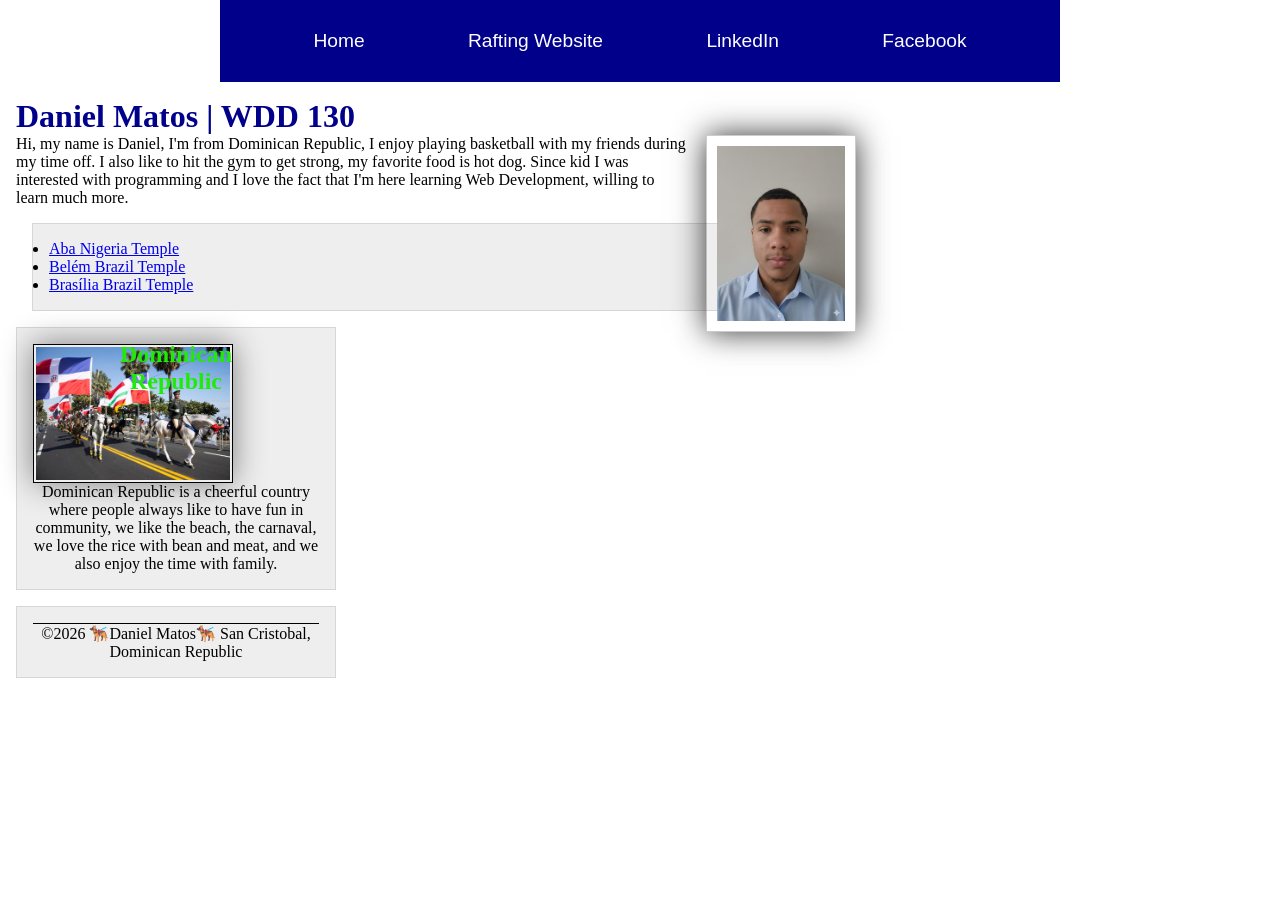
<file: index.html>
<!DOCTYPE html>
<html lang="en">

<head>
    <meta charset="UTF-8">
    <meta name="viewport" content="width=device-width, initial-scale=1.0">
    <meta name="author" content="Daniel Matos">
    <meta name="description"
      content="Daniel Matos, Web Fundamentals, the purpose of this website is to get to know me">
    <title>Daniel Matos | WDD 130</title>
    <link rel="stylesheet" href="styles/styles.css">
</head>

<body>
    <header>
        <nav>
            <a href="#">Home </a>
            <a href="wwr/">Rafting Website</a>
            <a href="https://www.linkedin.com/in/daniel-matos-79946b3ab/">LinkedIn</a>
            <a href="https://www.facebook.com/daniel.matos.139514">Facebook</a>
        </nav>
    </header>
    <main>
        <h1>Daniel Matos | WDD 130</h1>
        <img src="images/profile.jpg" alt="Daniel Matos Profile Picture" width="200">
        <p> Hi, my name is Daniel, I'm from Dominican Republic, I enjoy playing basketball with my
            friends during my time off. I also like to hit the gym to get strong, my favorite food
            is hot dog. Since kid I was interested with programming and I love the fact that
            I'm here learning Web Development, willing to learn much more.</p>

        <ul class="box">
            <li><a
                  href="https://www.churchofjesuschrist.org/temples/details/aba-nigeria-temple?lang=eng">Aba
                    Nigeria Temple</a>
            </li>
            <li><a
                  href="https://www.churchofjesuschrist.org/temples/details/belem-brazil-temple?lang=eng">Belém
                    Brazil Temple</a>
            </li>
            <li><a
                  href="https://www.churchofjesuschrist.org/temples/details/brasilia-brazil-temple?lang=eng">Brasília
                    Brazil Temple</a>
            </li>
        </ul>
    </main>
    <aside class="box">
        <h2>Dominican Republic</h2>
        <img src="images/carnaval1.jpg" alt="Carnaval of Dominican Republic" width="200">
        <p>Dominican Republic is a cheerful country where people always like to have fun in
            community, we like the beach, the carnaval, we love the rice with bean and meat, and
            we also enjoy the time with family.</p>
    </aside>
    <aside class="box">
        <footer>
            <p>©2026 🐕‍🦺Daniel Matos🐕‍🦺 San Cristobal, Dominican Republic</p>
        </footer>
</body>

</html>
</file>
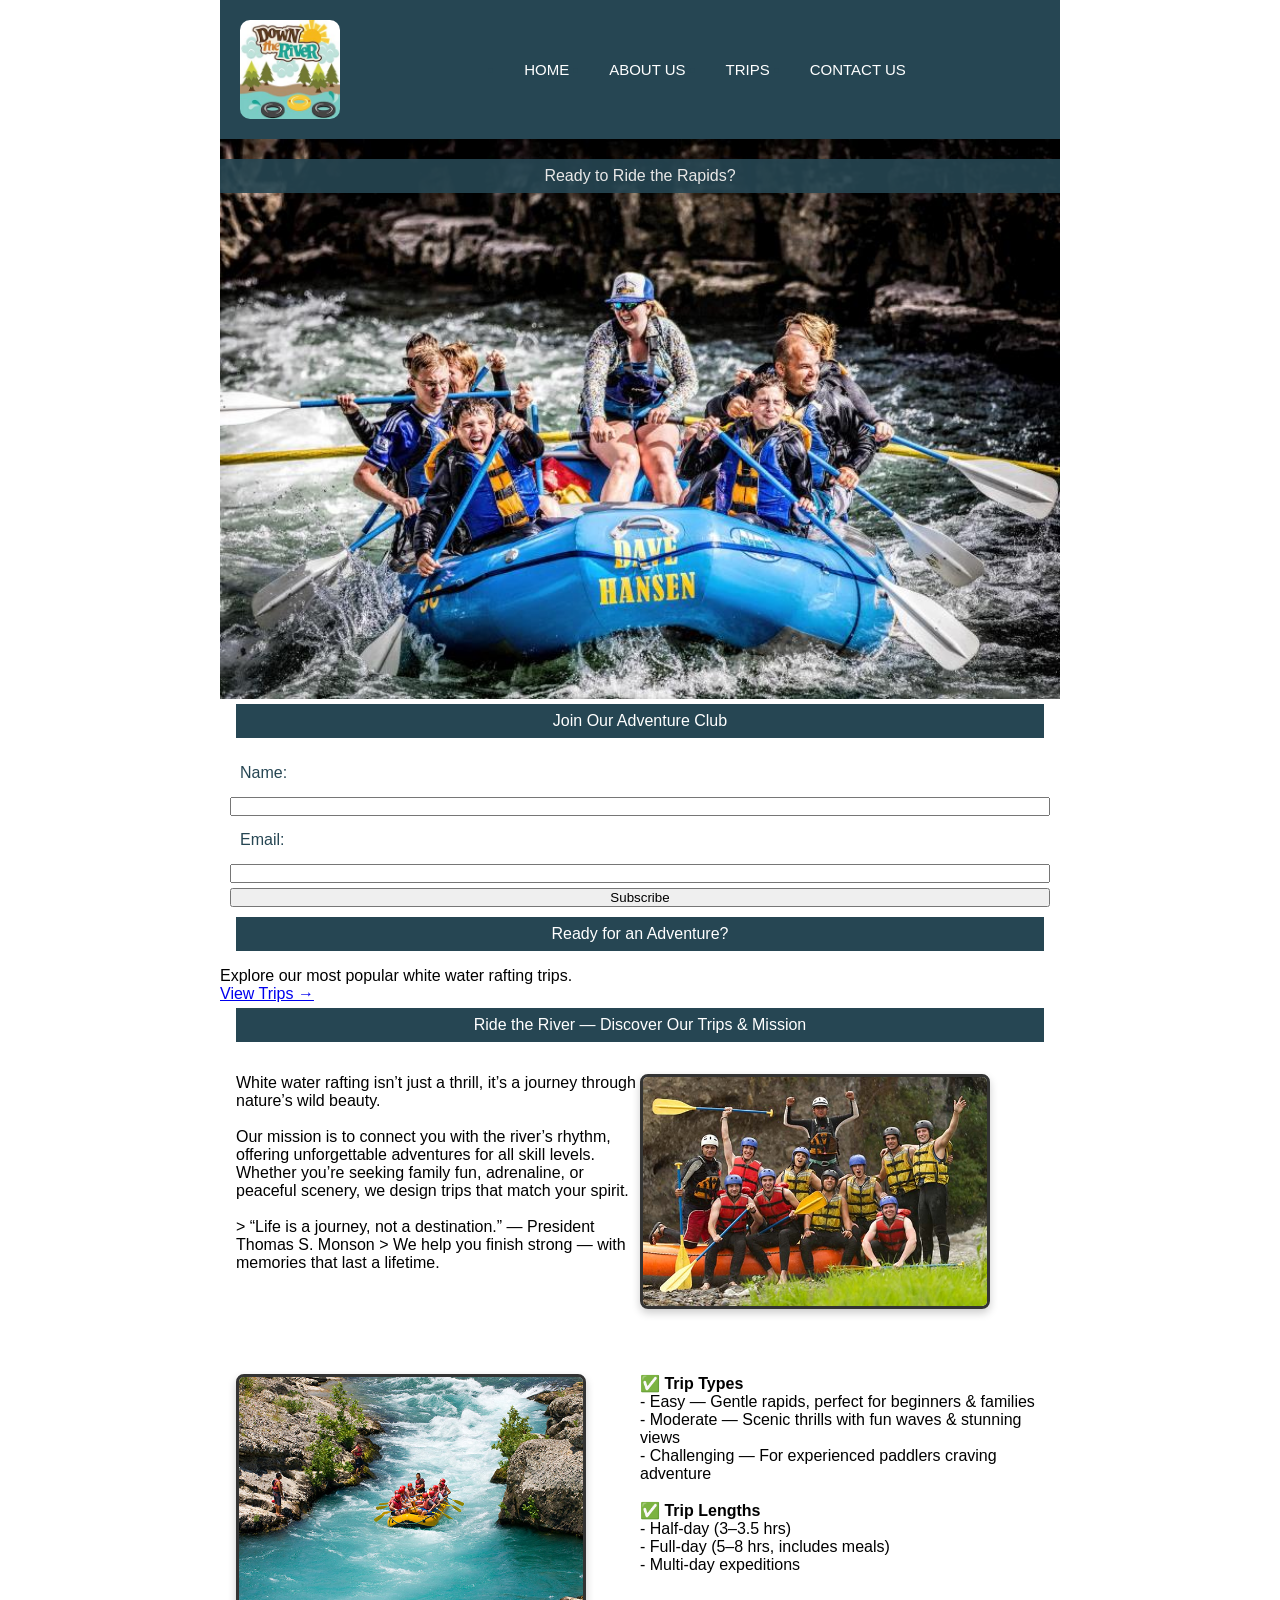
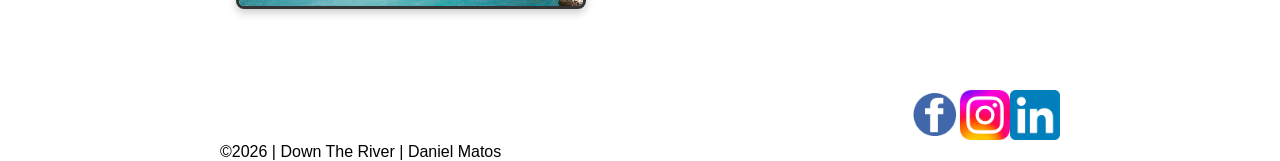
<file: wwr/index.html>
<!DOCTYPE html>
<html lang="en-US">

<head>
    <meta name="description"
      content="Down The River offers premier guided rafting adventures. Discover thrilling rapids and breathtaking river views.">
    <meta name="author" content="Daniel Matos">
    <meta charset="UTF-8">
    <meta name="viewport" content="width=device-width, initial-scale=1.0">
    <title>Home | Down The River.</title>
    <link rel="stylesheet" href="styles/rafting.css">
</head>

<body>
    <header>
        <img src="images/z-downriver.jpg" alt="water rafting logo" width="150">
        <nav>
            <ul>
                <li><a href="index.html">Home</a></li>
                <li><a href="about.html">About Us</a></li>
                <li><a href="trips.html">Trips</a></li>
                <li><a href="contact.html">Contact Us</a></li>
            </ul>
        </nav>
    </header>
    <main>
        <section class="hero">
            <img src="images/fourth.jpg" alt="White water rafting adventure">
            <h1>Ready to Ride the Rapids?</h1>
        </section>

        <section class="newsletter">
            <h2>Join Our Adventure Club</h2>
            <form class="classic">
                <label for="name">Name:</label>
                <input type="text" id="name" name="name" required>

                <label for="email">Email:</label>
                <input type="email" id="email" name="email" required>

                <button type="submit">Subscribe</button>
            </form>
        </section>

        <section class="cta">
            <h2>Ready for an Adventure?</h2>
            <p>Explore our most popular white water rafting trips.</p>
            <a href="trips.html" class="cta-button">View Trips →</a>
        </section>
        <section>
            <h2> Ride the River — Discover Our Trips & Mission</h2>
            <div class="Purpose">
                <p>
                    White water rafting isn’t just a thrill, it’s a journey through nature’s wild
                    beauty.
                    <br> <br>
                    Our mission is to connect you with the river’s rhythm, offering unforgettable
                    adventures for all
                    skill levels.
                    <br>
                    Whether you’re seeking family fun, adrenaline, or peaceful scenery, we design
                    trips
                    that match your
                    spirit.
                    <br> <br>
                    > “Life is a journey, not a destination.” — President Thomas S. Monson
                    > We help you finish strong — with memories that last a lifetime.
                </p>
                <img src="images/rafting59_600.jpg"
                  alt="A group of people in a yellow raft navigating through white water rapids"
                  width="350">

                <img src="images/rafting65_600.jpg"
                  alt="Close-up of a smiling rafter wearing a life jacket and helmet holding a paddle"
                  width="350">
                <p>
                    ✅ <strong>Trip Types</strong><br>
                    - Easy — Gentle rapids, perfect for beginners & families <br>
                    - Moderate — Scenic thrills with fun waves & stunning views <br>
                    - Challenging — For experienced paddlers craving adventure
                    <br><br>
                    ✅ <strong>Trip Lengths</strong> <br>
                    - Half-day (3–3.5 hrs) <br>
                    - Full-day (5–8 hrs, includes meals) <br>
                    - Multi-day expeditions
                </p>
            </div>
        </section>
    </main>
    <footer>
        <nav class="socialmedia">
            <a href="https://facebook.com">
                <img src="images/facebook1.png" alt="Facebook Logo" width="50">
            </a>
            <a href="https://instagram.com">
                <img src="images/instagram.png" alt="Instagram Logo" width="50">
            </a>
            <a href="https://linkedin.com">
                <img src="images/linkedin1.png" alt="LinkedIn Logo" width="50">
            </a>
        </nav>
        <p>
            ©2026 | Down The River | Daniel Matos
        </p>
    </footer>
</body>

</html>
</file>
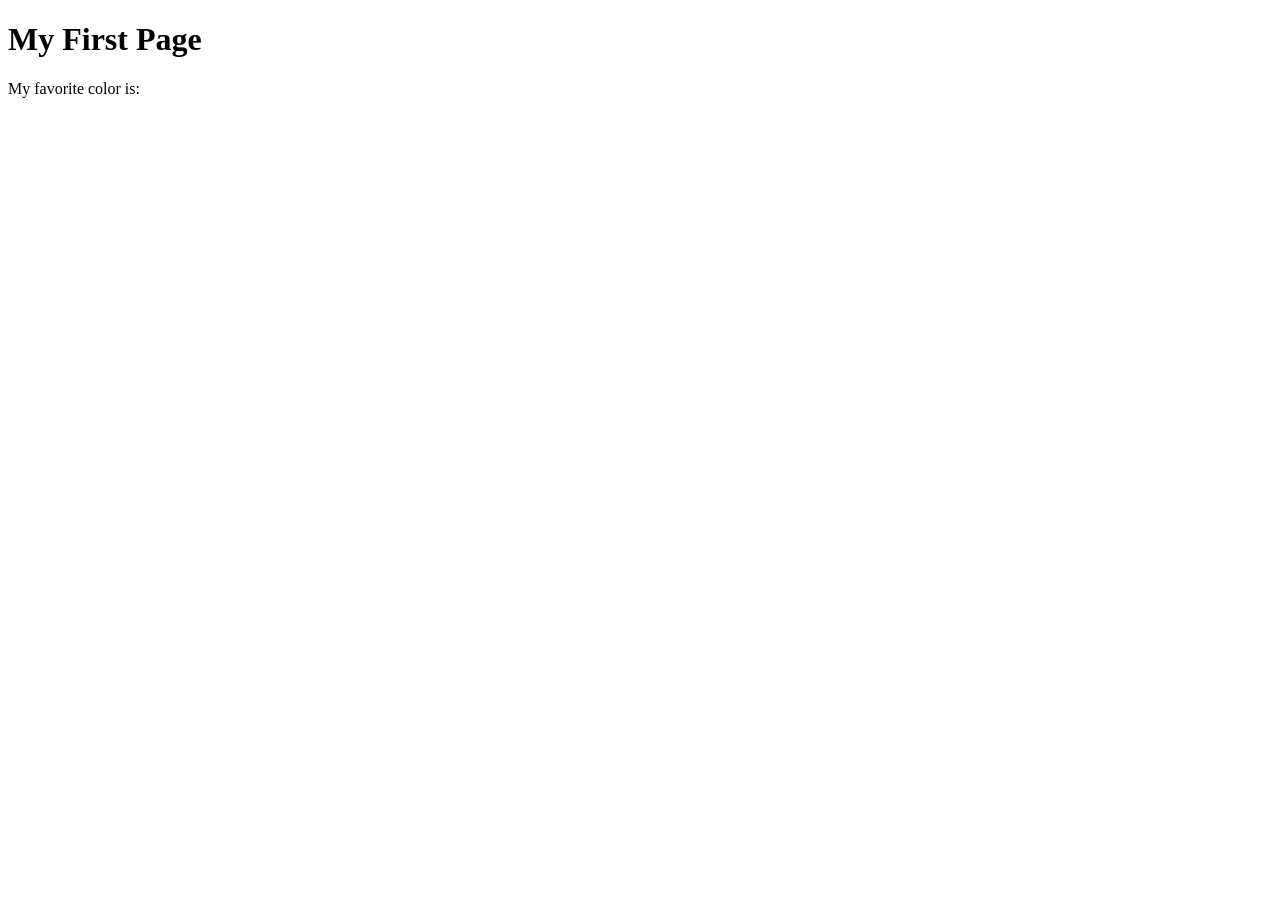
<file: week01/first-page.html>
<!DOCTYPE html>
<html lang="en">
<head>
    <meta charset="UTF-8">
    <meta name="viewport" content="width=device-width, initial-scale=1.0">
    <title>My First Page</title>
</head>
<body>
    <h1>My First Page</h1>
    <p>My favorite color is: </p>
</body>
</html>
</file>
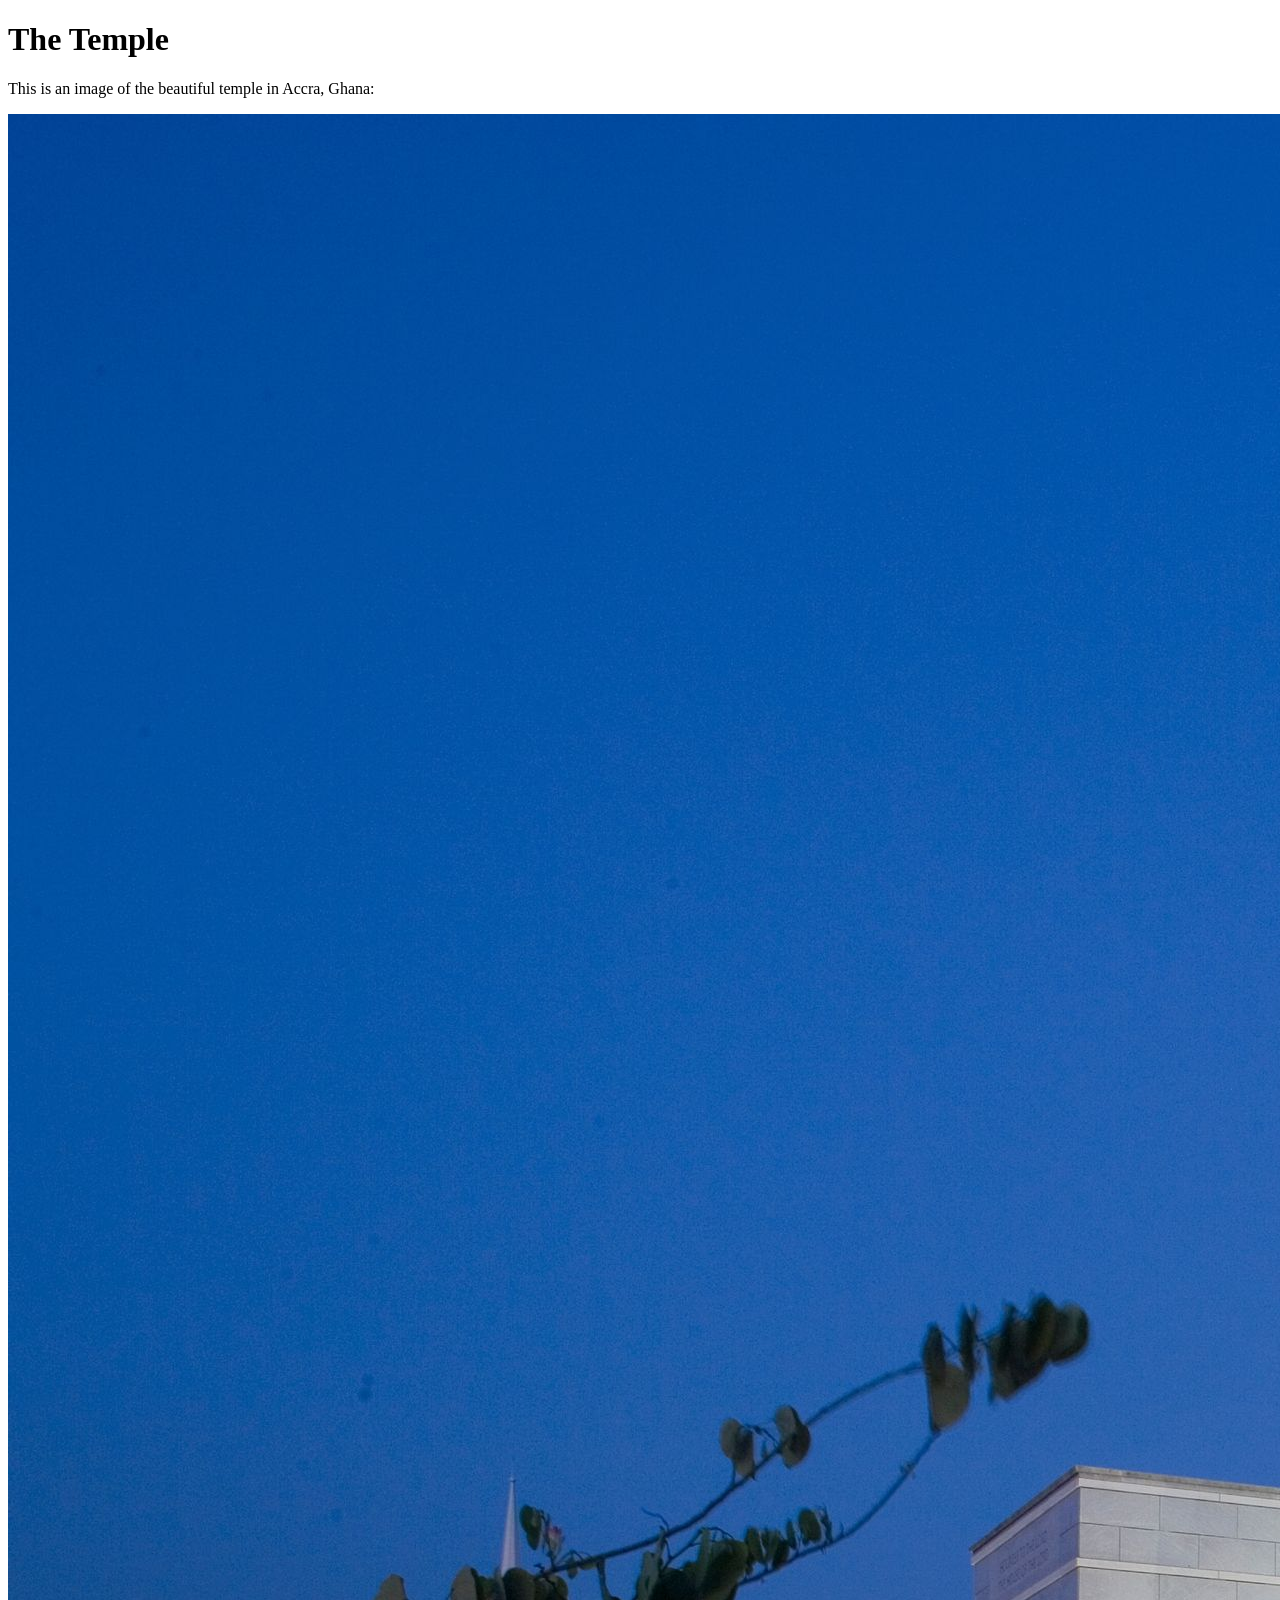
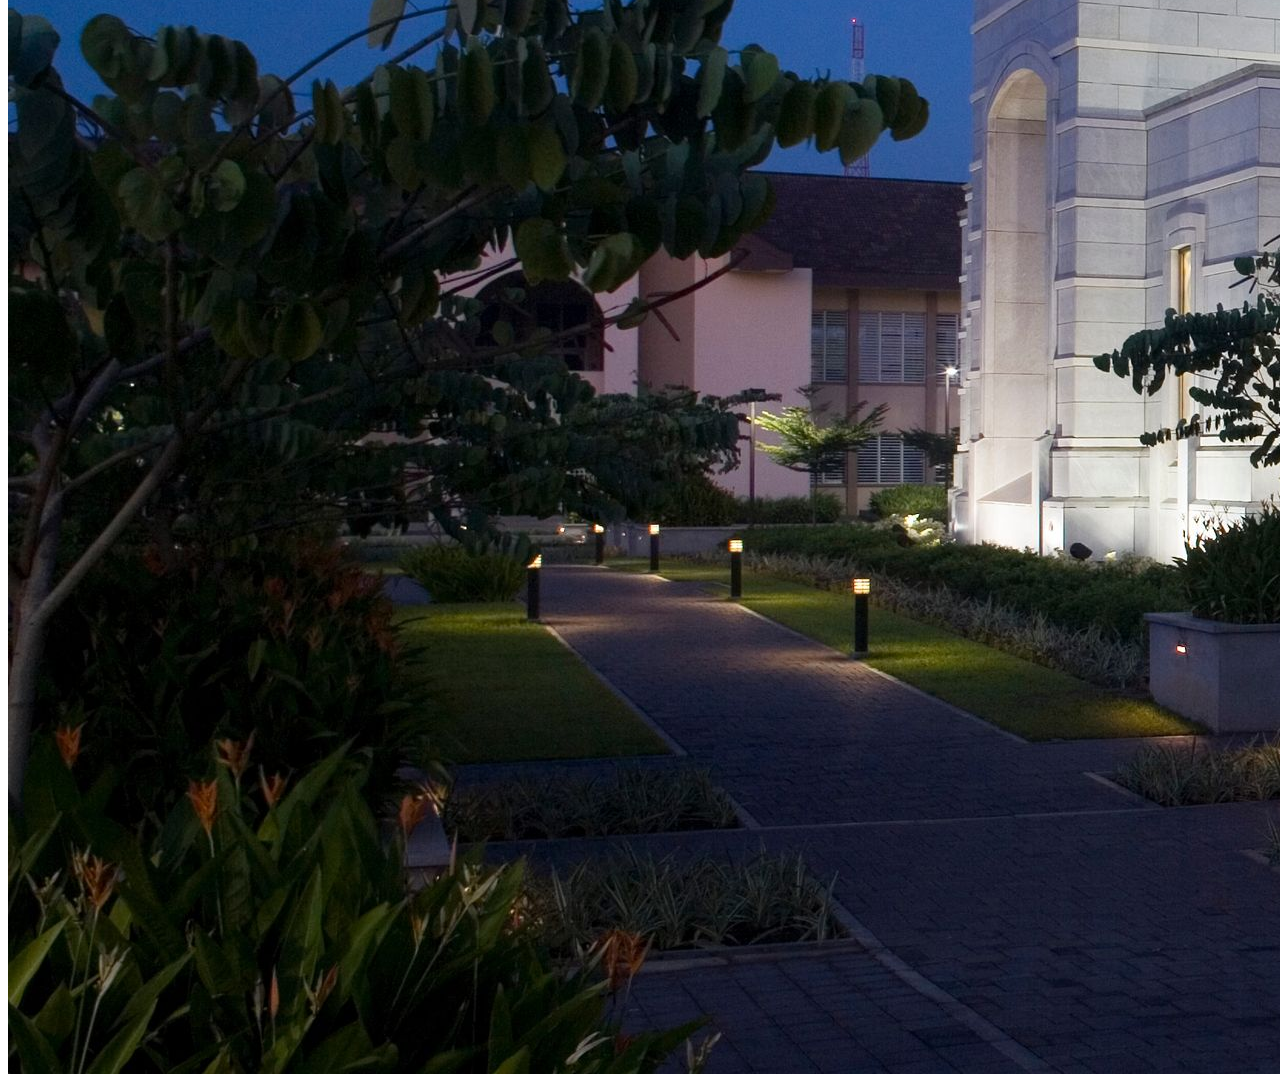
<file: week01/images.html>
<!DOCTYPE html>
<html lang="en">
<head>
    <meta charset="UTF-8">
    <meta name="viewport" content="width=device-width, initial-scale=1.0">
    <title>Temple Image</title>
</head>
<body>
    <h1>The Temple</h1>
    <p>This is an image of the beautiful temple in Accra, Ghana:</p>
    <img src="images/temple-large.jpeg" alt="The Accra Ghana Temple">
    
</body>
</html>
</file>
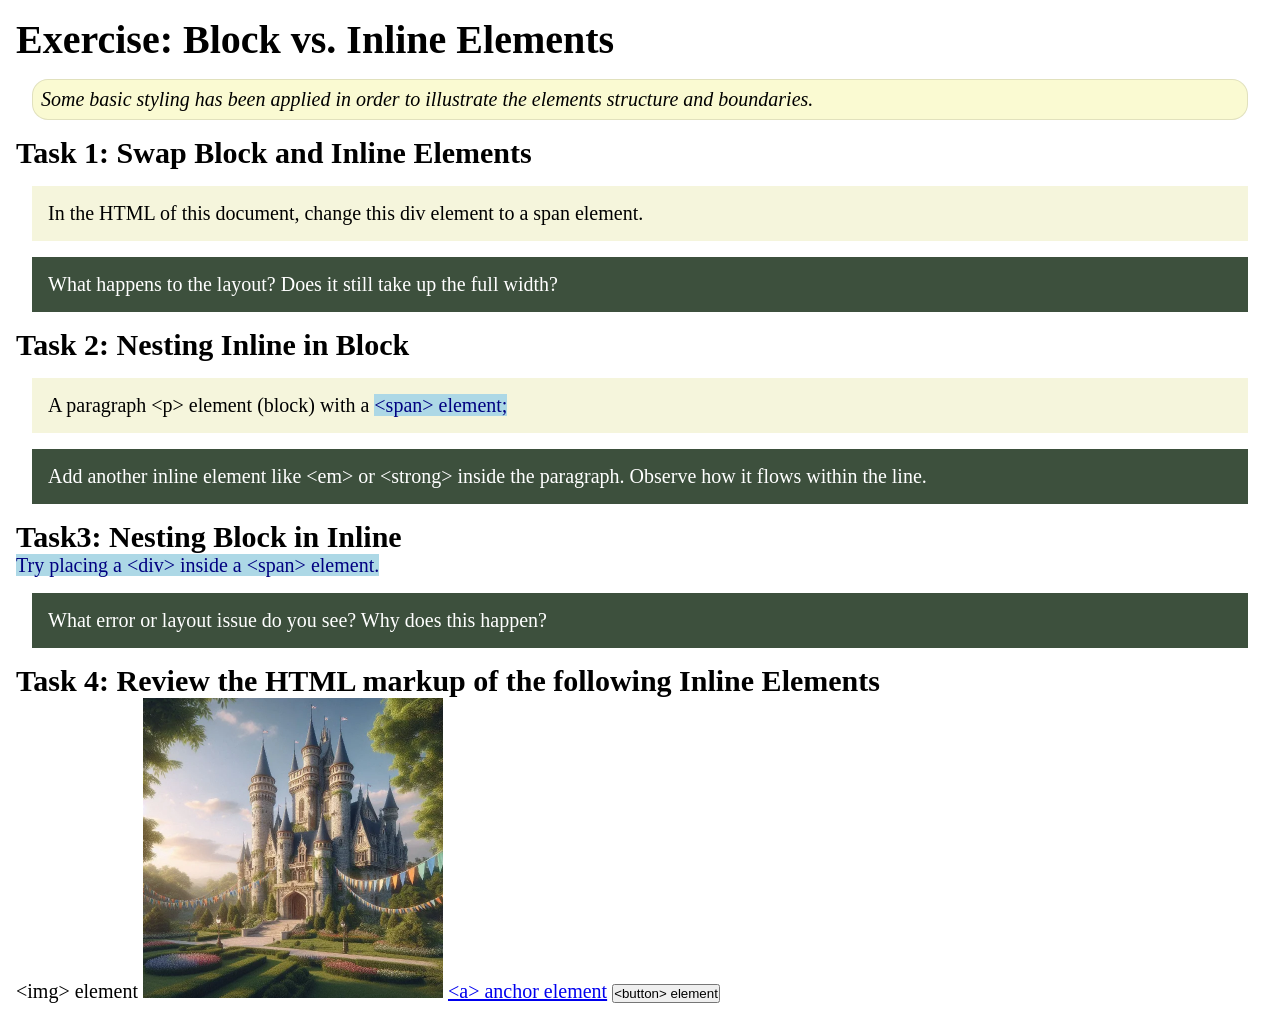
<file: week02/block-vs-inline.html>
<!DOCTYPE html>
<html lang="en">

<head>
    <meta charset="UTF-8">
    <meta name="viewport" content="width=device-width, initial-scale=1.0">
    <title>Exercise: Block vs. Inline Elements</title>
    <link rel="stylesheet" href="styles/block-vs-inline.css">
</head>

<body>
    <main>
        <h1>Exercise: Block vs. Inline Elements</h1>
        <p class="note">Some basic styling has been applied in order to illustrate the elements structure and
            boundaries.</p>

        <h2>Task 1: Swap Block and Inline Elements</h2>
        <div>In the HTML of this document, change this div element to a span element.</div>

        <p class="question">What happens to the layout? Does it still take up the full width?</p>

        <h2>Task 2: Nesting Inline in Block</h2>
        <p>A paragraph &lt;p&gt; element (block) with a <span>&lt;span&gt; element;</span></p>
        <p class="question">Add another inline element like &lt;em&gt; or &lt;strong&gt; inside the paragraph. Observe
            how it flows within the line.</p>

        <h2>Task3: Nesting Block in Inline</h2>
        <span>Try placing a &lt;div&gt; inside a &lt;span&gt; element.</span>
            <p class="question">What error or layout issue do you see? Why does this happen?</p>


            <h2>Task 4: Review the HTML markup of the following Inline Elements</h2>
        &lt;img&gt; element
        <img src="images/castle.webp" alt="placeholder image (images are inline)" width="300" height="300">
        <a href="https://churchofjesuschrist.org">&lt;a&gt; anchor element</a>
        <button type="button">&lt;button&gt; element</button>
    </main>
</body>

</html>
</file>
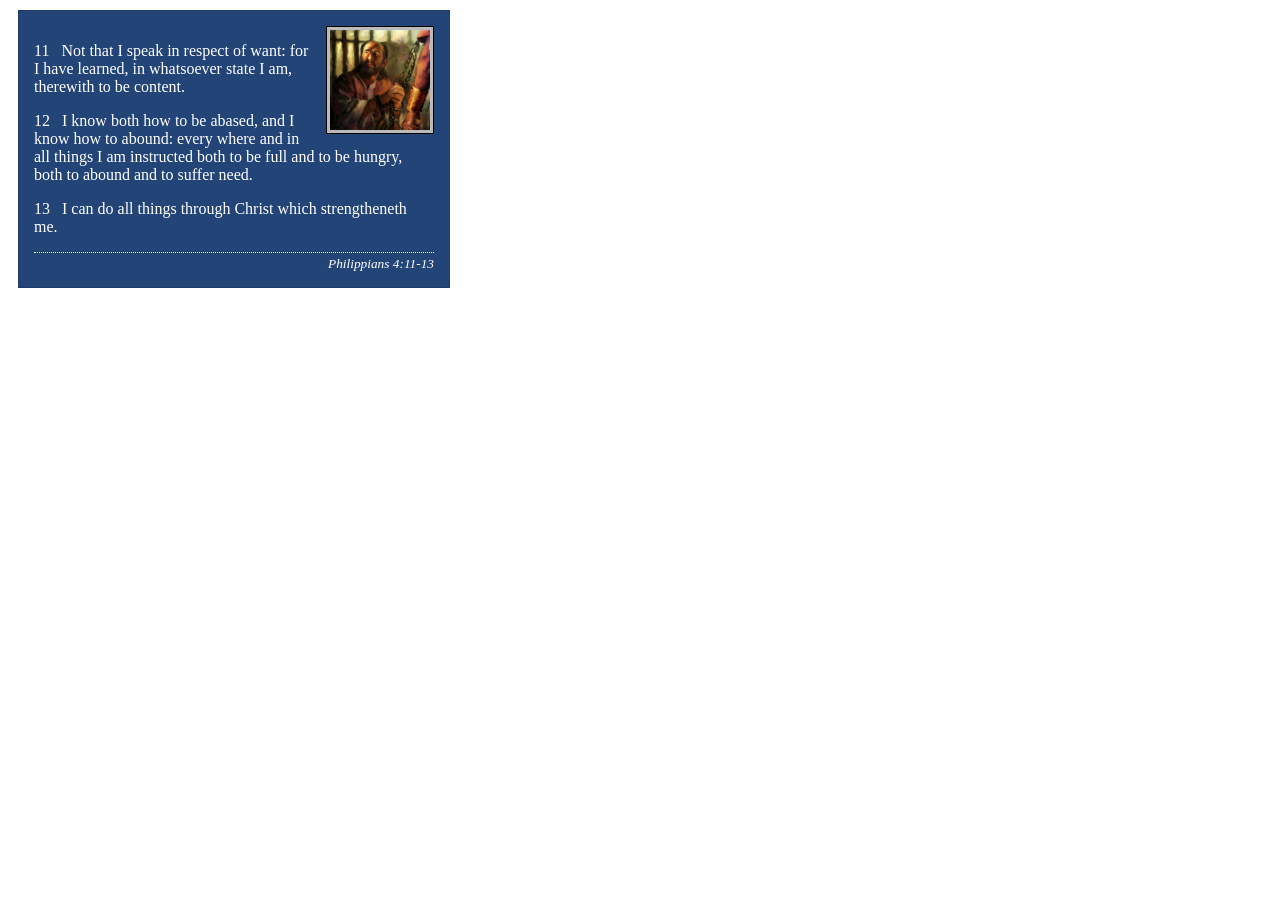
<file: week02/box-model-solution.html>
<!DOCTYPE html>
<html lang="en">
<head>
    <meta charset="UTF-8">
    <meta name="viewport" content="width=device-width, initial-scale=1.0">
    <title>Box Model Activity</title>
    <link rel="stylesheet" href="styles/box-model-solution.css">
</head>
<body>
    <main>
        <div class="callout">
            <img src="images/apostle-paul-imprisoned.webp" alt="Paul the Apostle - Imprisoned in Rome" width="200" height="200">
            <blockquote>
                <p>11 &nbsp; Not that I speak in respect of want: for I have learned, in whatsoever state I am, therewith to be content.</p>
                <p>12 &nbsp; I know both how to be abased, and I know how to abound: every where and in all things I am instructed both to be full and to be hungry, both to abound and to suffer need.</p>
                <p>13 &nbsp; I can do all things through Christ which strengtheneth me.</p>
            </blockquote>
            <cite>Philippians 4:11-13</cite>
        </div>
    </main>
</body>
</html>
</file>
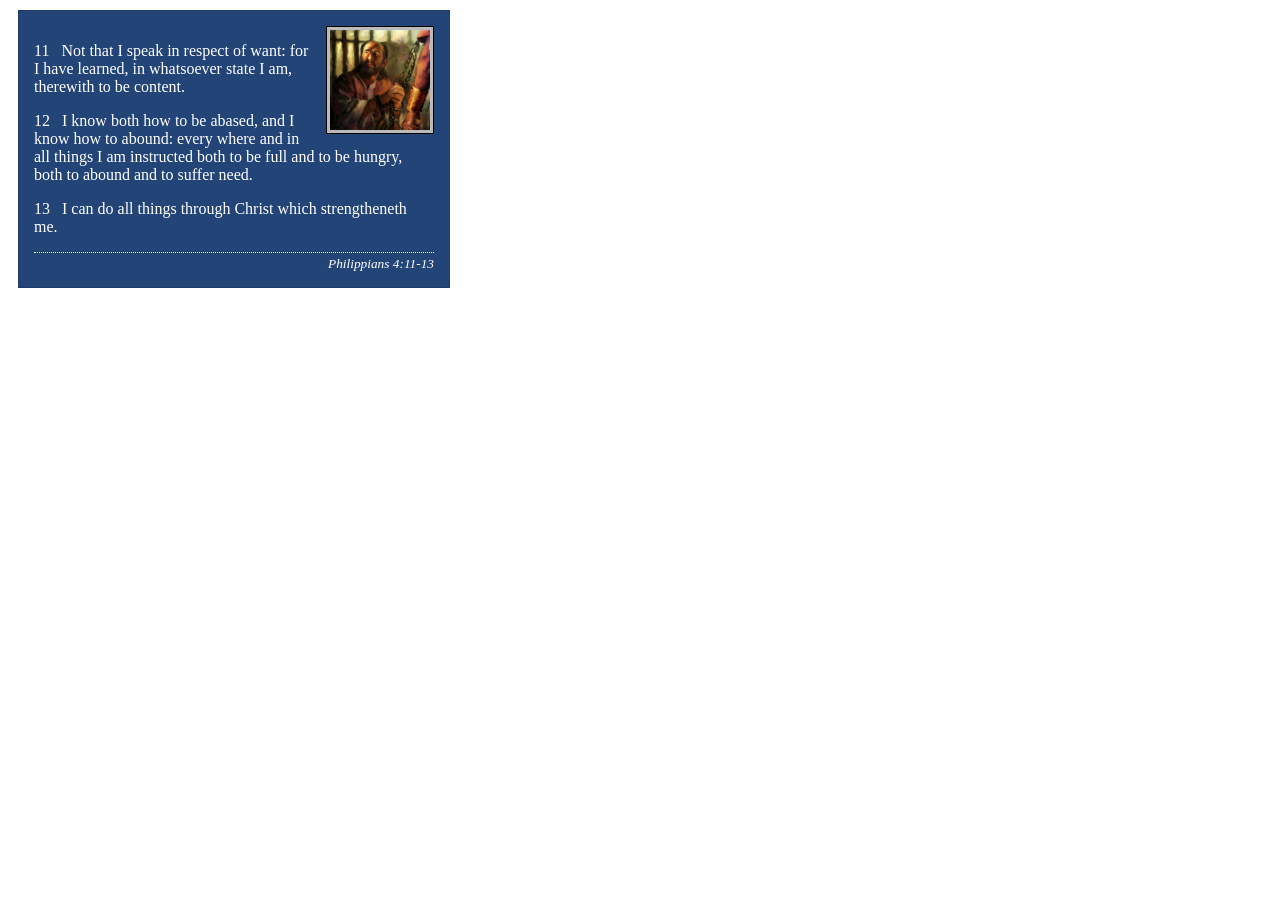
<file: week02/box-model.html>
<!DOCTYPE html>
<html lang="en">

<head>
    <meta charset="UTF-8">
    <meta name="viewport" content="width=device-width, initial-scale=1.0">
    <title>Box Model Activity</title>
    <link rel="stylesheet" href="styles/box-model.css">
</head>

<body>
    <main>
        <div class="callout">
            <img src="images/apostle-paul-imprisoned.webp"
              alt="Paul the Apostle - Imprisoned in Rome" width="200" height="200">
            <blockquote>
                <p>11 &nbsp; Not that I speak in respect of want: for I have learned, in whatsoever
                    state I am, therewith to be content.</p>
                <p>12 &nbsp; I know both how to be abased, and I know how to abound: every where and
                    in all things I am instructed both to be full and to be hungry, both to abound
                    and to suffer need.</p>
                <p>13 &nbsp; I can do all things through Christ which strengtheneth me.</p>
            </blockquote>
            <cite>Philippians 4:11-13</cite>
        </div>
    </main>
</body>

</html>
</file>
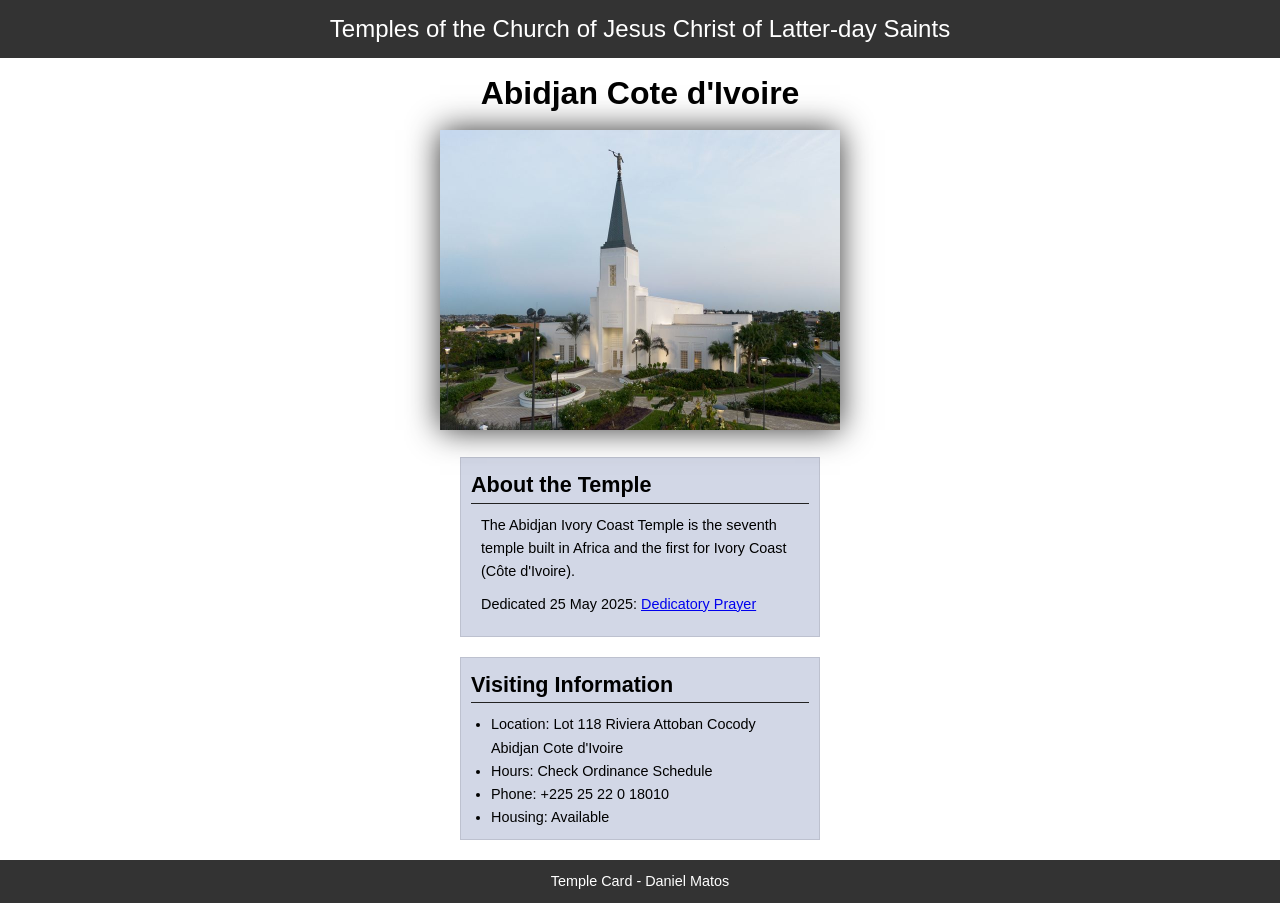
<file: week02/temple.html>
<!DOCTYPE html>
<html lang="en">

<head>
    <meta charset="UTF-8">
    <meta name="viewport" content="width=device-width, initial-scale=1.0">
    <title>Temple Card - Abidjan Cote d'Ivoire</title>
    <link rel="stylesheet" href="styles/temple.css">
</head>

<body>
    <header>
        <p>Temples of the Church of Jesus Christ of Latter-day Saints</p>
    </header>
    <main>
        <h1>Abidjan Cote d'Ivoire</h1>
        <picture>
            <img src="images/abidjan-ivory-coast.jpeg" alt="Abidjan Cote d'Ivoire Temple">
        </picture>
        <section>
            <h2>About the Temple</h2>
            <p>The Abidjan Ivory Coast Temple is the seventh temple built in Africa and the
                first
                for Ivory Coast (Côte
                d'Ivoire).</p>
            <p>Dedicated 25 May 2025: <a
                  href="https://www.churchofjesuschrist.org/temples/dedicatory-prayer/abidjan-ivory-coast-temple/2025-05-25?lang=eng"
                  target="_blank" rel="noopener noreferrer">Dedicatory Prayer</a></p>
        </section>
        <section>
            <h2>Visiting Information</h2>
            <ul>
                <li>Location: Lot 118 Riviera Attoban Cocody Abidjan Cote d'Ivoire</li>
                <li>Hours: Check Ordinance Schedule</li>
                <li>Phone: +225 25 22 0 18010</li>
                <li>Housing: Available</li>
            </ul>
        </section>
    </main>
    <footer>
        <p>Temple Card - Daniel Matos</p>
    </footer>
</body>

</html>
</file>
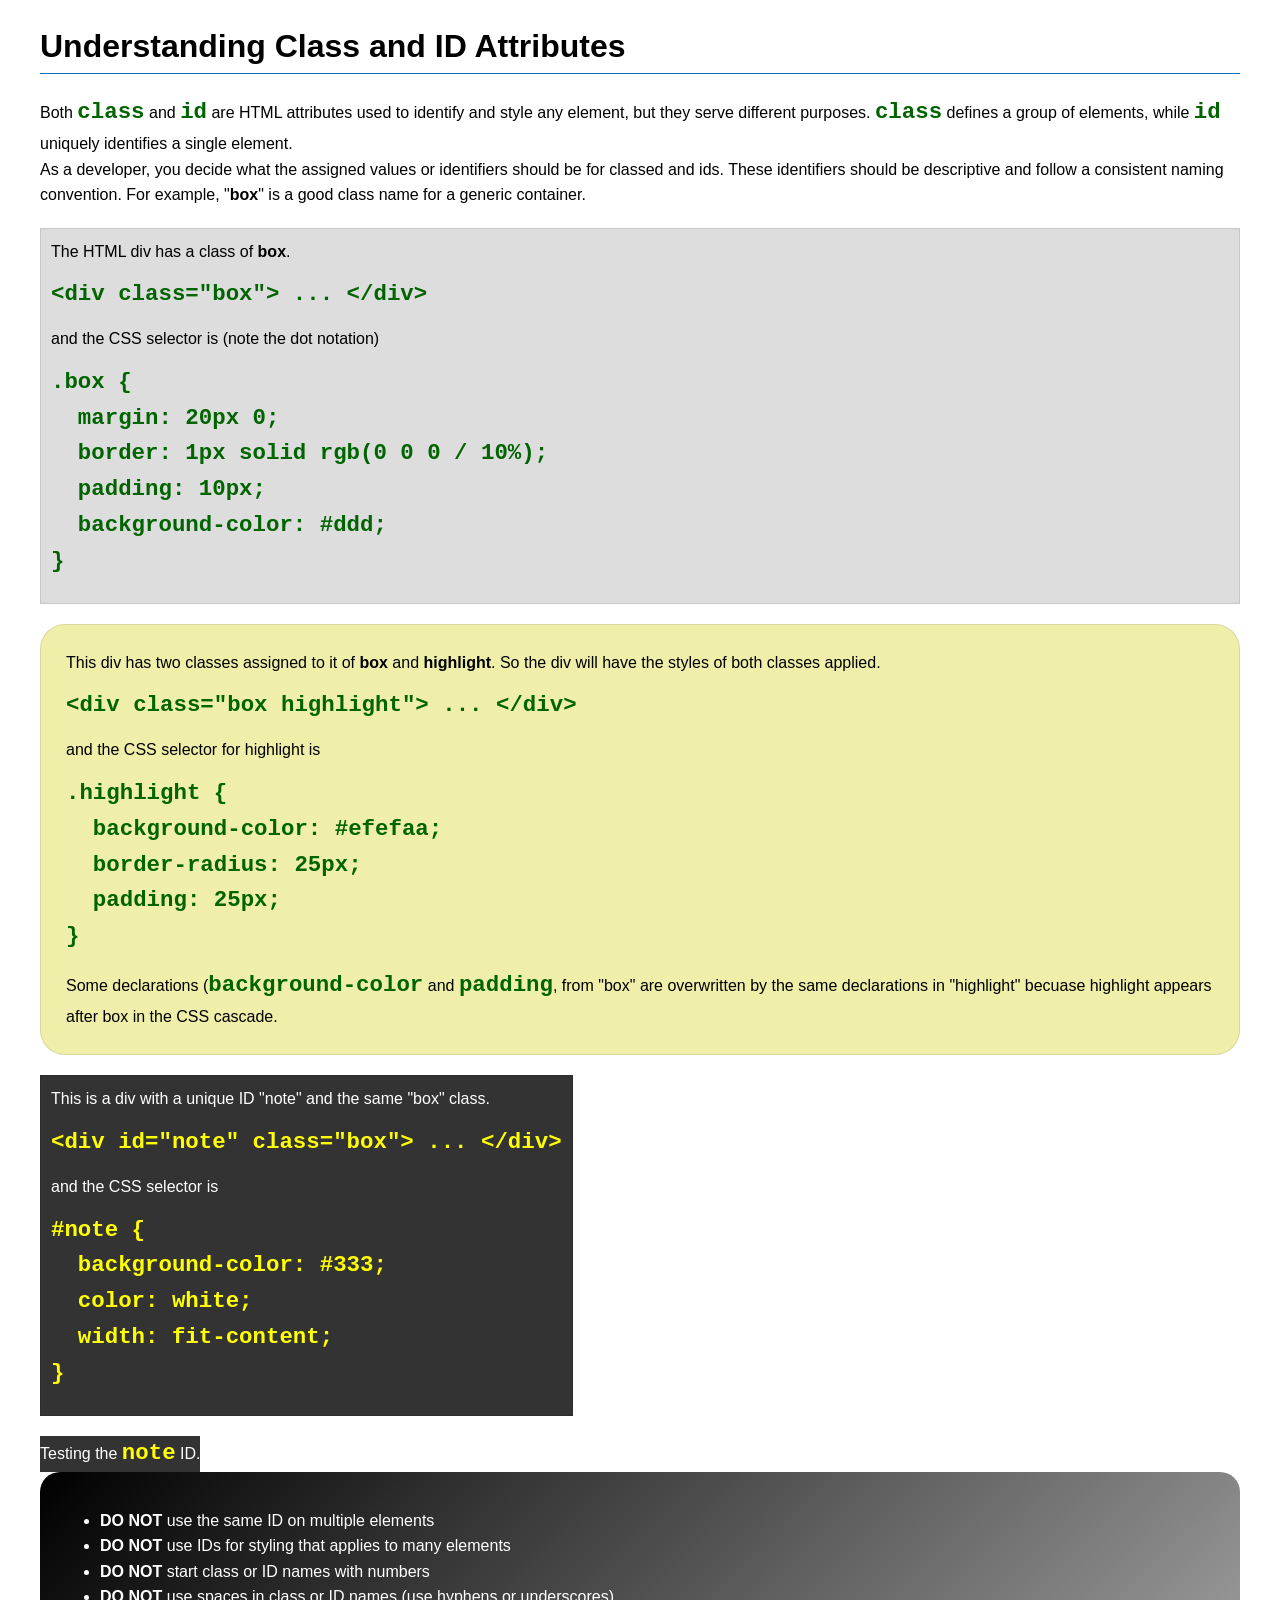
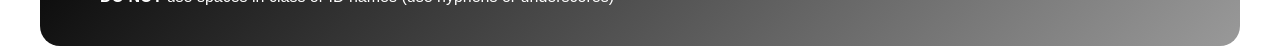
<file: week03/class-and-id.html>
<!DOCTYPE html>
<html lang="en">

<head>
    <meta charset="UTF-8">
    <meta name="viewport" content="width=device-width, initial-scale=1.0">
    <title>Class vs ID Attributes</title>
    <link rel="stylesheet" href="styles/class-and-id.css">
</head>

<body>
    <h1>Understanding Class and ID Attributes</h1>
    <p>Both <code>class</code> and <code>id</code> are HTML attributes used to identify and style
        any element, but they
        serve different purposes. <code>class</code> defines a group of elements, while
        <code>id</code> uniquely
        identifies a single element.
    </p>
    <p>As a developer, you decide what the assigned values or identifiers should be for classed and
        ids. These
        identifiers should be
        descriptive and follow a consistent naming convention. For example, "<strong>box</strong>"
        is a good class name
        for a generic container.</p>
    <div class="box">
        <p>The HTML div has a class of <strong>box</strong>.</p>
        <pre><code class="html">&lt;div class="box"&gt; ... &lt;/div&gt;</code></pre>
        and the CSS selector is (note the dot notation)
        <pre><code class="css">.box {
  margin: 20px 0;
  border: 1px solid rgb(0 0 0 / 10%);
  padding: 10px;
  background-color: #ddd; 
}</code></pre>
    </div>

    <div class="box highlight">
        <p>This div has two classes assigned to it of <strong>box</strong> and
            <strong>highlight</strong>. So the div
            will have the styles of both classes applied.
        </p>
        <pre><code class="html">&lt;div class="box highlight"&gt; ... &lt;/div&gt;</code></pre>
        and the CSS selector for highlight is
        <pre><code class="css">.highlight {
  background-color: #efefaa;
  border-radius: 25px;
  padding: 25px;
}</code></pre>
        <p>Some declarations (<code>background-color</code> and <code>padding</code>, from "box" are
            overwritten by the same declarations in "highlight" becuase highlight appears after box
            in the CSS cascade.</p>
    </div>

    <div id="note" class="box">
        <p>This is a div with a unique ID "note" and the same "box" class.</p>
        <pre><code class="html">&lt;div id="note" class="box"&gt; ... &lt;/div&gt;</code></pre>
        and the CSS selector is
        <pre><code class="css">#note {
  background-color: #333;
  color: white;
  width: fit-content;
}</code></pre>
    </div>

    <div id="note">
        <p>Testing the <code>note</code> ID.</p>
    </div>

    <section id="best-practice">
        <ul>
            <li><strong>DO NOT</strong> use the same ID on multiple elements</li>
            <li><strong>DO NOT</strong> use IDs for styling that applies to many elements</li>
            <li><strong>DO NOT</strong> start class or ID names with numbers</li>
            <li><strong>DO NOT</strong> use spaces in class or ID names (use hyphens or underscores)
            </li>
        </ul>
    </section>


</body>

</html>
</file>
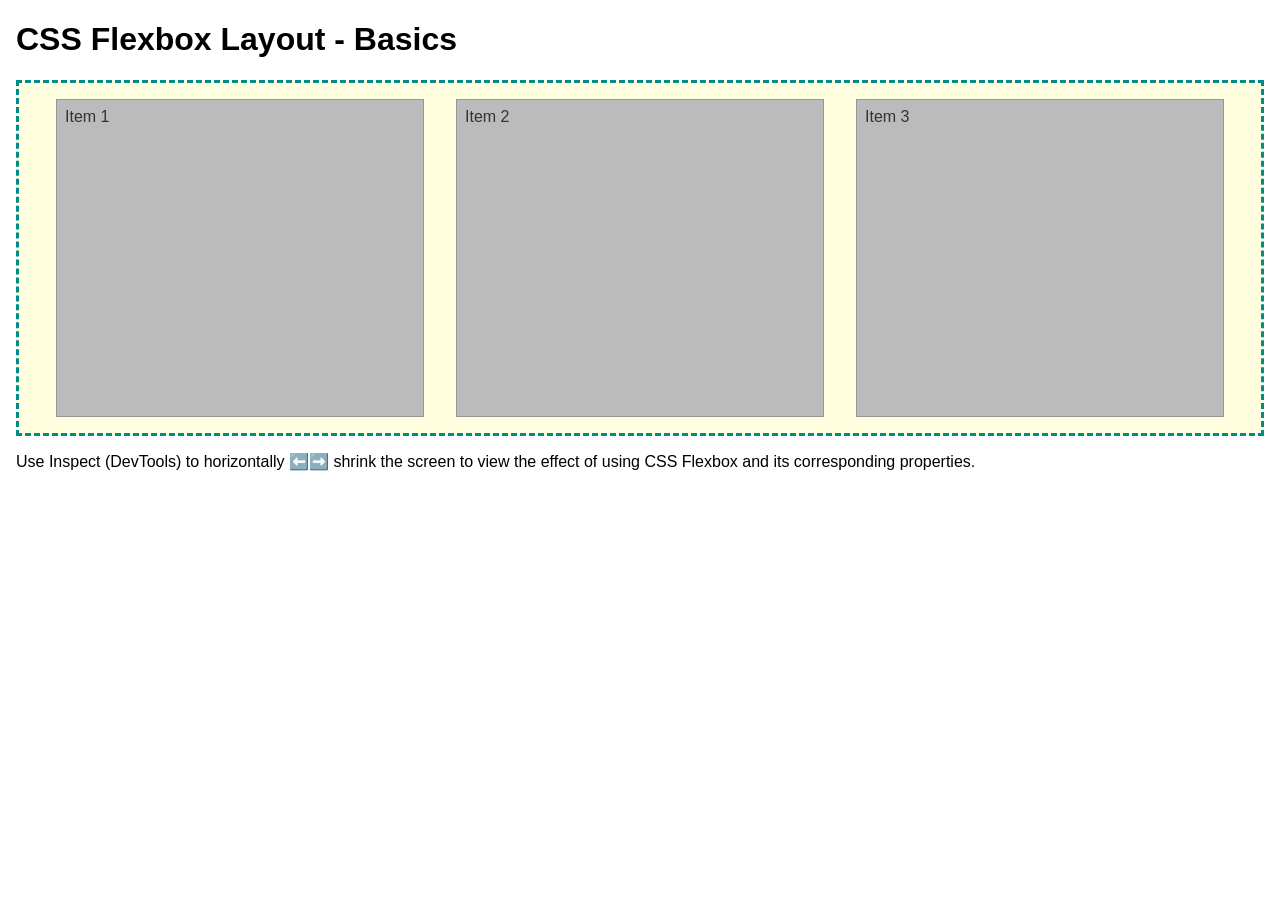
<file: week04/flexbox-layout.html>
<!DOCTYPE html>
<html lang="en">
<head>
    <meta charset="UTF-8">
    <meta name="viewport" content="width=device-width, initial-scale=1.0">
    <title>CSS Flexbox Layout - Basics</title>
    <link rel="stylesheet" href="styles/flexbox.css">
</head>
<body>
    <main>
        <h1>CSS Flexbox Layout - Basics</h1>
        <div class="flex-container">
            <div class="flex-item item1">Item 1</div>
            <div class="flex-item item2">Item 2</div>
            <div class="flex-item item3">Item 3</div>
        </div>
        <p>Use Inspect (DevTools) to horizontally ⬅️➡️ shrink the screen to view the effect of using CSS Flexbox and its corresponding properties.</p>
    </main>
</body>
</html>
</file>
<file: styles/styles.css>
:root {
    --standard-margin: 1rem;
    --text-align: center;
}

* {
    margin: 0;
    padding: 0;
    box-sizing: border-box;
}

nav {
    background-color: darkblue;
    display: flex;
    justify-content: space-evenly;
    align-items: center;
    padding: 10px;
}

nav a {
    color: white;
    display: block;
    padding: 20px;
    text-decoration: none;
    font-family: 'Lucida Sans', 'Lucida Sans Regular', 'Lucida Grande', 'Lucida Sans Unicode', Geneva, Verdana, sans-serif;
    font-size: 1.2rem;
}

h1 {
    color: darkblue;
}

img {
    width: 150px;
    height: auto;
    border: 1px solid black;
    padding: 2px;
    box-shadow: 0 0 30px gray;
}

p {
    padding: 0;
}

main {
    max-width: 840px;
    margin: 1rem;
}

aside {
    display: grid;
    width: 20em;
    margin: var(--standard-margin);
    text-align: var(--text-align);
    position: relative;
    grid-column: 1/2;
    grid-row: 1/2;
}

aside img {
    width: 200px;
    height: auto;
}

aside h2 {
    position: absolute;
    left: 50%;
    top: 13px;
    transform: translateX(-50%);
    color: #20ea0a;
}

main img {
    width: 150px;
    height: auto;
    border: 1px solid rgb(0 0 0 / 0.2);
    padding: 10px;
    box-shadow: 0 0 30px #333;
    margin-top: var(--standard-margin);
    float: right;
    margin: 0 0 1rem 1rem;
}

p {
    padding: 0;
}

footer {
    margin-top: var(--standard-margin);
    border-top: 1px double #000;
    text-align: var(--text-align);
}

/* Class Selector */
.box {
    border: 1px solid rgba(0, 0, 0, .1);
    padding: 1rem;
    background-color: #eee;
    color: #000;
    margin: 1rem;
}

header,
.grid,
footer {
    max-width: 840px;
    margin: 0 auto;
}

.grid {
    display: grid;
    align-items: center;
}
</file>
<file: wwr/styles/rafting.css>
:root {
    --primary-color: #055a55;
    --secondary-color: #f4a261;
    --accent1-color: rgb(38, 70, 83);
    --heading-font: "Times New Roman", "Georgia", serif;
    --body-font: Arial, Helvetica, sans-serif;
}

* {
    margin: 0;
    padding: 0;
    box-sizing: border-box;
}

body {
    font-family: var(--body-font);
    color: var(--accent1-color);
}

header {
    display: grid;
    grid-template-columns: 150px auto;
    align-items: center;
    background-color: var(--accent1-color);
    padding: 20px;
}

header img {
    width: 100px;
    justify-self: start;
    border-radius: 10px;
    height: auto;
}

nav a {
    color: #fff;
    text-decoration: none;
    font-size: 15px;
    text-transform: uppercase;
}

nav a:hover {
    background-color: #fff;
    color: #000;
}

nav {
    display: flex;
    justify-content: center;
}

nav ul {
    display: flex;
}

nav li {
    padding: 20px
}

header,
main,
footer {
    width: 840px;
    margin: 0 auto;
}

.hero h1,
section h2 {
    font: var(--heading-font);
    margin: 16px;
    text-align: center;
    padding: 8px;
    background-color: var(--accent1-color);
    color: #fff;
}

.hero {
    position: relative;
}

.hero img {
    display: block;
    width: 100%;
    height: auto;
}

.hero article {
    position: absolute;
    bottom: 10px;
    background-color: var(--secondary-color);
    opacity: 0.9;
    padding: 10px;
    margin: 10px;
    border-radius: 25px;
}

/* Ensure the text inside the article is readable */
.hero article p {
    font: var(--body-font);
    margin: 0;
    padding: 0;
    color: #000;
}

.hero h1 {
    font: var(--heading-font);
    position: absolute;
    top: 20px;
    left: 0;
    /* Align to the left edge of the hero div */
    width: 100%;
    margin: 0;
    /* Overwrite the general h1 margin to prevent gaps */
    text-align: center;
    opacity: 0.9;
    background-color: var(--accent1-color);
    color: #fff;
}

.hero article img {
    float: right;
    /* Makes the text wrap around the smaller image */
    width: 125px;
    margin-left: 15px;
    border: 1px solid var(--primary-color);
    border-radius: 25px;
}

.History {
    display: flex;
    align-items: center;
}

.History img {
    padding: 30px 20px 0 20px;
    width: 300px;
}

.Adventures {
    display: flex;
    justify-content: center;
}

figure {
    padding: 0 10px 0 10px;
}

footer nav {
    display: flex;
    justify-content: right;
}

main h1,
main h2,
main h3 {
    margin-top: 5px;
    display: block;
    color: #000;
    text-align: center;
}

section h2 {
    color: #fff;
}

.container {
    display: flex;
    align-items: center;
    padding: 0;
    margin: 0;
}

form {
    display: grid;
    margin: 100px;
}

.radio {
    display: flex;
}

label {
    padding: 10px
}

.name-item,
.email-item {
    display: grid;
    grid-template-columns: 100px 1fr;
    align-items: center;
}

iframe {
    border: 0;
}

p,
figcaption {
    color: #000;
}

.Purpose {
    box-sizing: border-box;
    padding: 16px;

    display: grid;
    grid-template-columns: repeat(2, 1fr);
    grid-auto-rows: 300px;
}

.Purpose img {
    border: 3px solid #333;
    transition: transform 0.3s ease, box-shadow 0.3s ease;
    box-shadow: 0 4px 8px rgba(0, 0, 0, 0.2);
    border-radius: 8px;
}

.Purpose img:hover {
    transform: scale(1.05);
    box-shadow: 0 8px 16px rgba(0, 0, 0, 0.3);
}

.PurposeTitle {
    color: #fff;
}

.classic {
    display: grid;
    margin: 10px;
    gap: 5px
}

.TripImage {
    border: 3px solid #333;
    transition: transform 0.2s ease, box-shadow 0.2s ease;
    box-shadow: 0 4px 8px rgba(0, 0, 0, 0.2);
    border-radius: 8px;
}

.trip {
    display: grid;
    grid-template-columns: repeat(2, 1fr);
}

.trips-table {
    text-align: center;
    margin: 0 auto;
}

.trips-table th,
.trips-table tr {
    color: #000;
}

.trips-table {
    background-color: black;
}

.trips-table thead tr {
    background-color: gray;
}

.trips-table tbody tr {
    background-color: lightgray;
}
</file>
<file: week02/styles/block-vs-inline.css>
* {
      margin: 0;
      padding: 0;
  }

  body {
      font-size: 20px;
      margin: 1rem;
  }

  p,
  div {
      background-color: beige;
      margin: 1rem;
      padding: 1rem;
  }

  span {
      color: navy;
      background-color: lightblue;
  }

  code {
      margin: 0;
      padding: 0;
      color: green;
      font-size: 1.2rem;
  }

  .note {
      font-style: italic;
      background-color: lightgoldenrodyellow;
      border-radius: 1rem;
      border: 1px solid rgb(0 0 0 / 10%);
      margin: 1rem;
      padding: .5rem;
  }

  .question {
      background-color: #3d503d;
      color: #fff;
  }
</file>
<file: week02/styles/box-model-solution.css>
.callout {
    max-width: 400px;
    margin: 10px;
    border: 1px solid rgba(0, 0, 0, .1);
    padding: 15px;
    background-color: #247;
    color: #fff;
}

.callout img {
    float: right;
    margin: 0 0 10px 15px;
    border: 1px solid #000;
    padding: 3px;
    background-color: #bbb;
    width: 100px;
    height: auto;

}

blockquote {
    margin: 0;
}

cite {
    display: block;
    border-top: 1px dotted #fff;
    padding-top: 3px;
    text-align: right;
    font-size: smaller;
}
</file>
<file: week02/styles/box-model.css>
.callout {
    max-width: 400px;
    margin: 10px;
    border: 1px solid rgba(0, 0, 0, .1);
    padding: 15px;
    background-color: #247;
    color: #fff;
}

.callout img {
    float: right;
    margin: 0 0 10px 15px;
    border: 1px solid #000;
    padding: 3px;
    background-color: #bbb;
    width: 100px;
    height: auto;
}

blockquote {
    margin: 0;
}

cite {
    display: block;
    border-top: 1px dotted #fff;
    padding-top: 3px;
    text-align: right;
    font-size: smaller;
}
</file>
<file: week02/styles/temple.css>
* {
    margin: 0;
    padding: 0;
    box-sizing: border-box;
}

body {
    font-family: Arial, sans-serif;
    line-height: 1.6;
}

header,
footer {
    font-size: 1.5rem;
    padding: 10px;
    background-color: #333333;
    color: #fff;
    text-align: center;
}

main {
    width: 400px;
    margin: 0 auto;
}

h1 {
    text-align: center;
    margin: 10px;
}

h2 {
    border-bottom: 1px solid #222;
}

picture img {
    width: 100%;
    height: auto;
    box-shadow: 0 0 30px #333333;
}

section {
    margin: 20px;
    border: 1px solid rgb(0, 0, 0, 10%);
    background-color: rgb(210, 215, 230);
    padding: 10px;
    font-size: .9rem;
}

section p {
    margin: 10px;
}

ul {
    margin: 10px 20px 0;
}

footer {
    font-size: .9rem;
}
</file>
<file: week03/styles/class-and-id.css>
body {
    font-family: Arial, sans-serif;
    line-height: 1.6;
    margin: 0;
    padding: 0 40px;
}

h1 {
    border-bottom: 1px solid rgb(0 110 182);
    padding-bottom: 0;
}



p {
    margin: 0;
}

code {
    color: darkgreen;
    font-weight: 700;
    font-size: 1.4rem;
}

/* Class examples - can be reused */

.box {
    margin: 20px 0;
    border: 1px solid rgb(0 0 0 / 10%);
    padding: 10px;
    background-color: #ddd; /* this is shorthand for #dddddd */
}

.highlight {
    background-color: #efefaa;
    border-radius: 25px;
    padding: 25px;
}

/* ID examples - should be unique */

#note {
    background-color: #333;
    color: white;
    width: fit-content;
}

#note code {
    color: yellow;
}

#best-practice {
    background: linear-gradient(135deg, #000 0%, #999 100%);
    color: white;
    border-radius: 20px;
    padding: 20px
}
</file>
<file: week04/styles/flexbox.css>
body {
    font-family: Helvetica, Arial, sans-serif;
    margin: 1rem;
}

.flex-container {
    border: 3px dashed darkcyan;
    background-color: lightyellow;
    display: flex;
    justify-content: center;
    flex-direction: row;

}

.flex-item {
    width: 350px;
    margin: 1rem;
    border: 1px solid rgb(0 0 0 / 20%);
    padding: 0.5rem;
    background-color: #bbb;
    color: #333;
}

.item1 {
    min-height: 100px;
}

.item2 {
    min-height: 200px;
}

.item3 {
    min-height: 300px;
}
</file>
